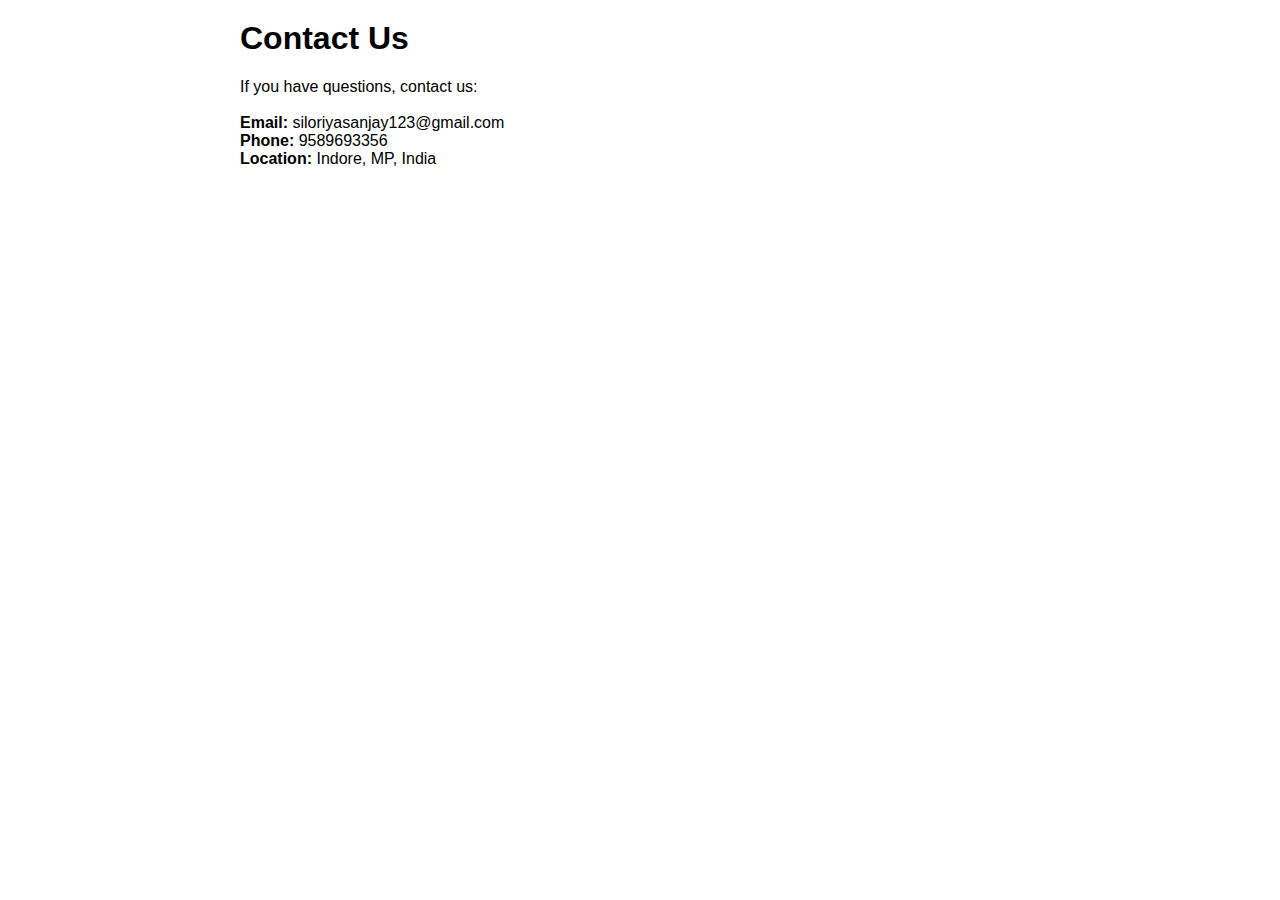
<file: contact.html>
<html><head><title>Contact Us | ExamStay</title></head>
    <body style="font-family:sans-serif;padding:20px;max-width:800px;margin:auto;">
    <h1>Contact Us</h1>
    <p>If you have questions, contact us:<br><br>
    <strong>Email:</strong> siloriyasanjay123@gmail.com<br>
    <strong>Phone:</strong> 9589693356<br>
    <strong>Location:</strong> Indore, MP, India</p>
    </body></html>
</file>
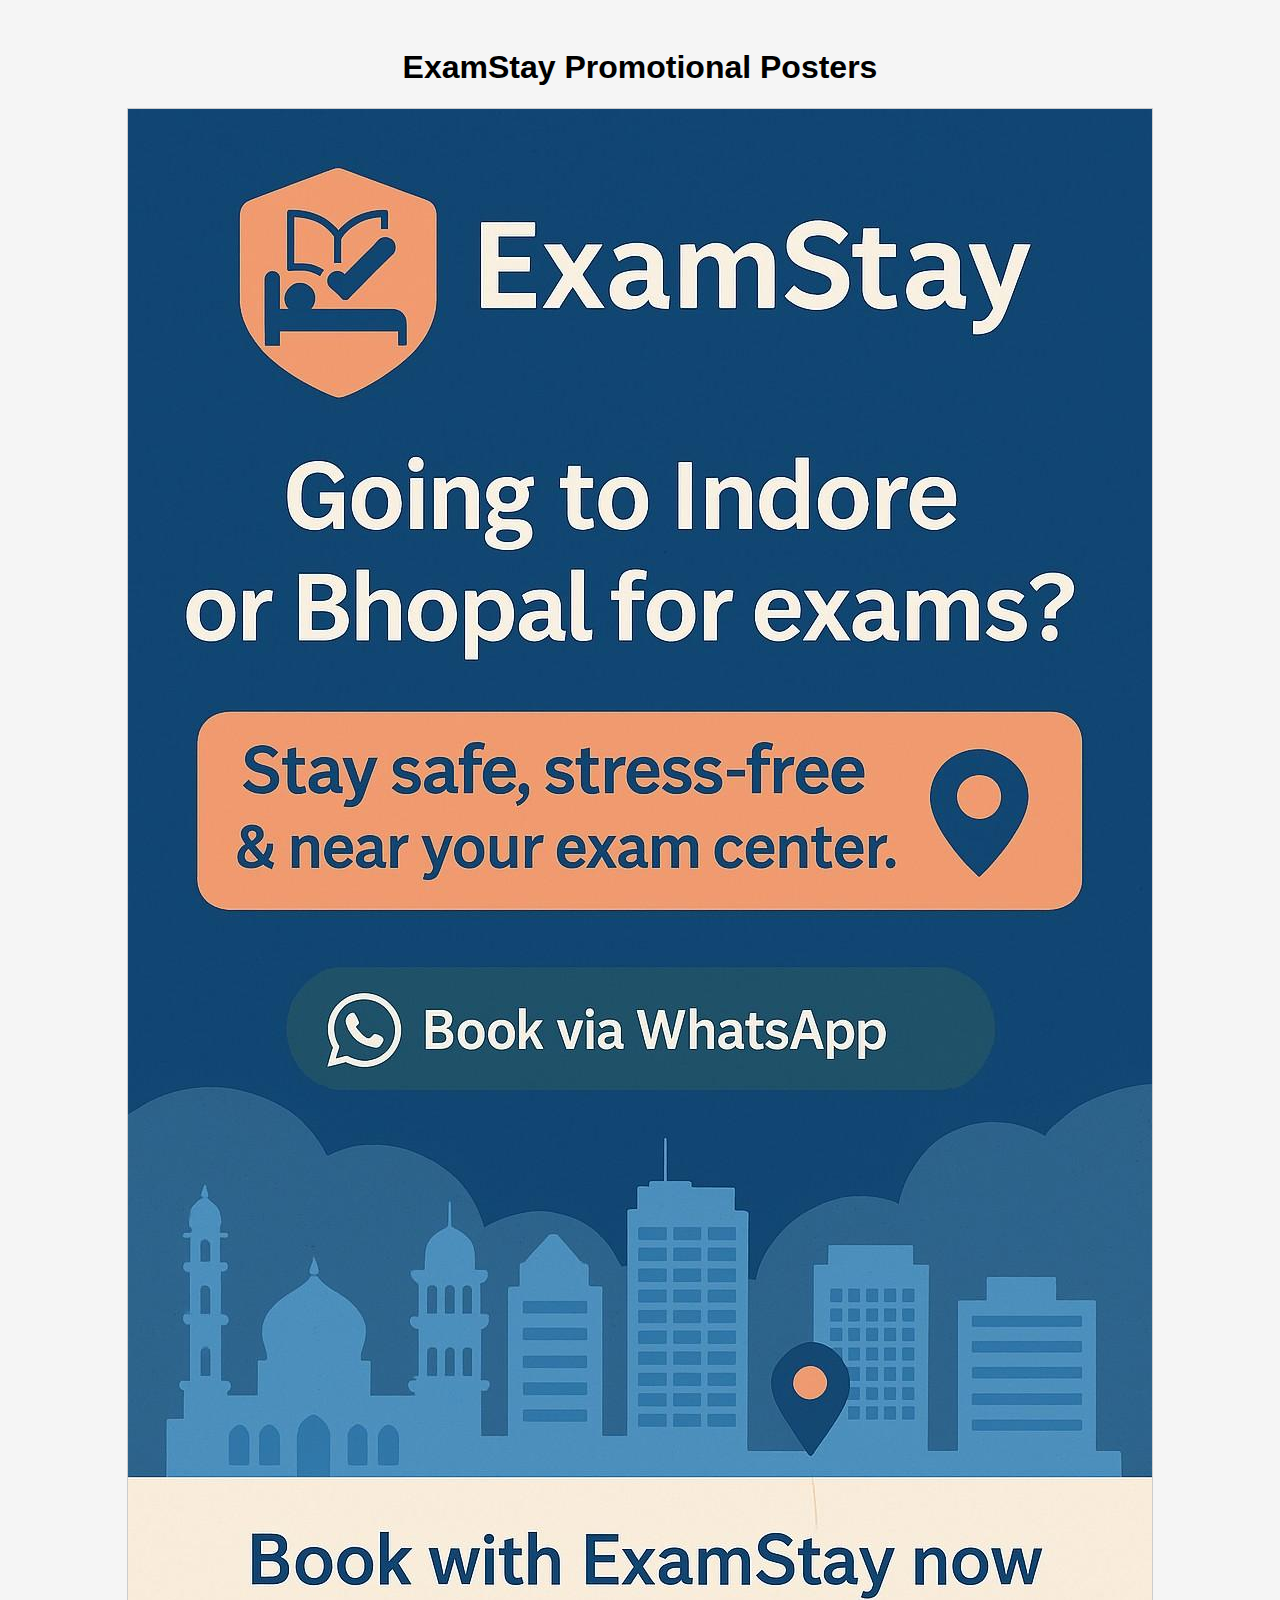
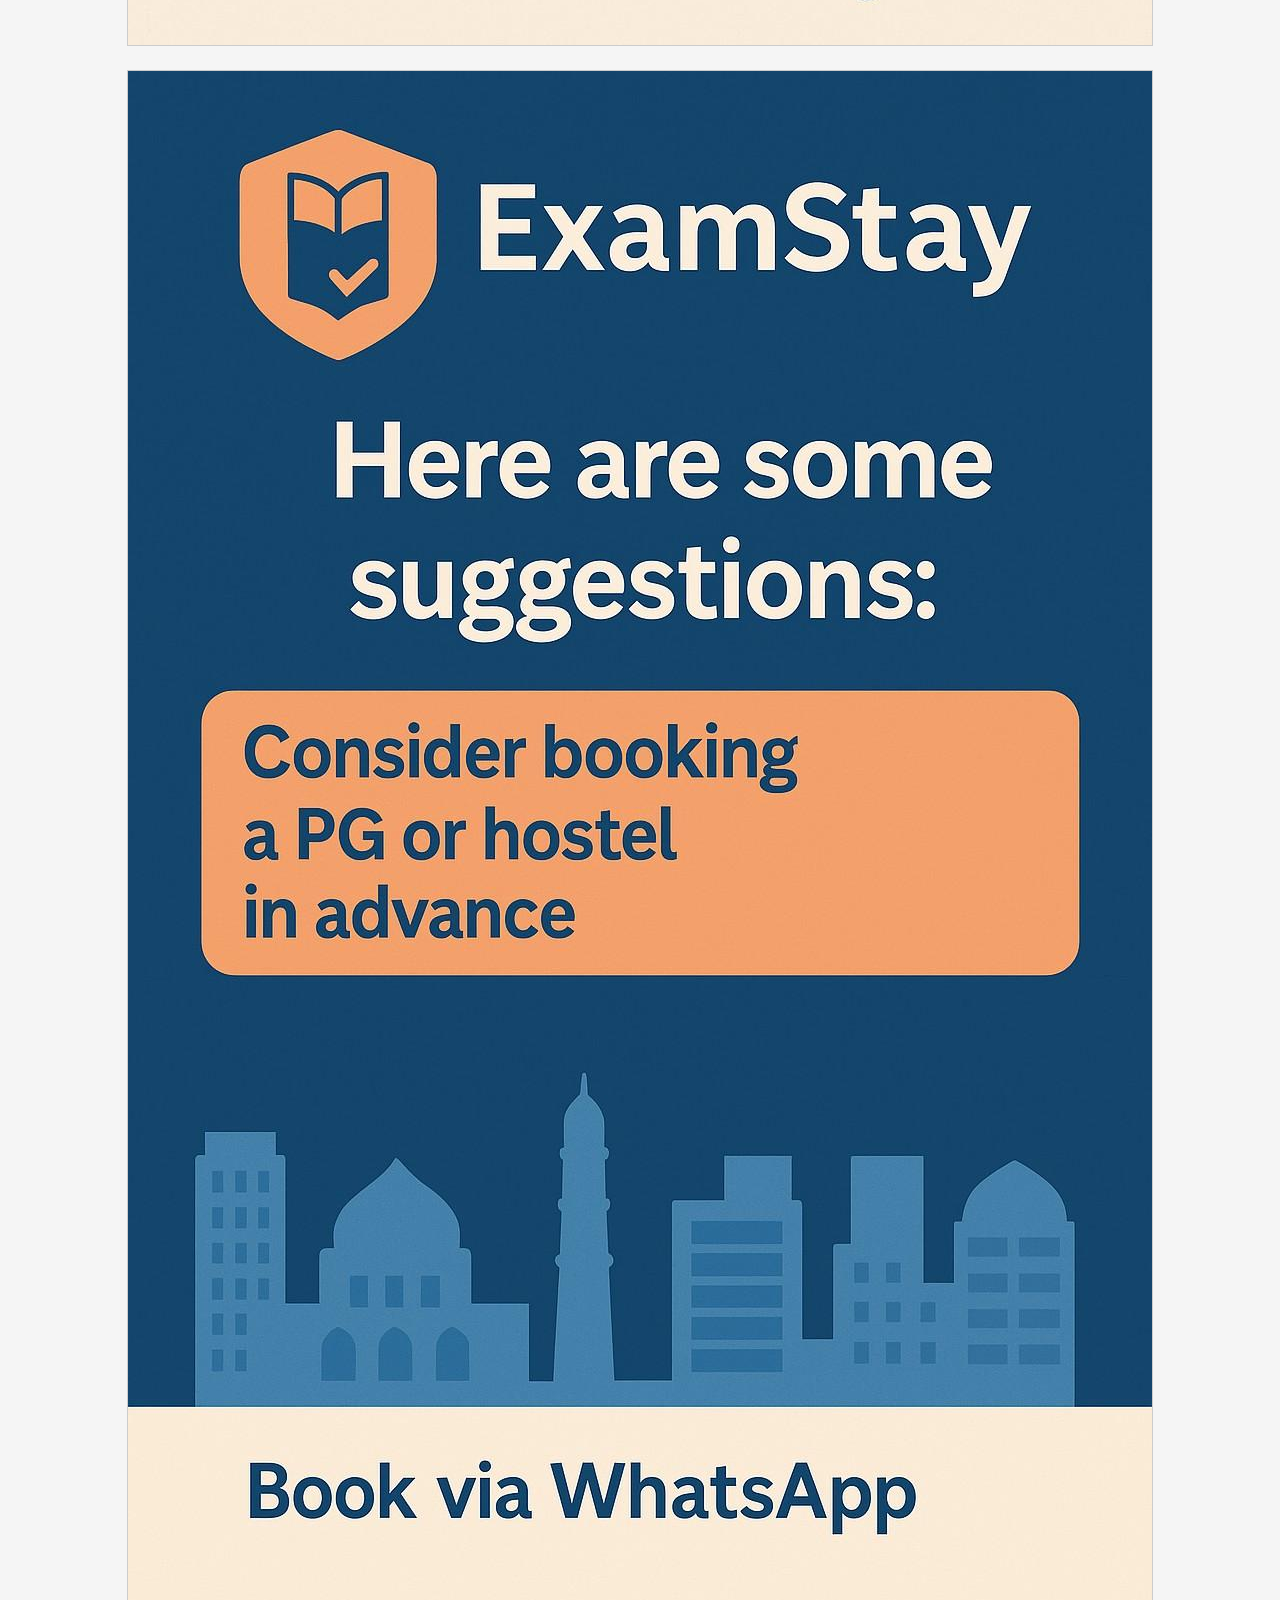
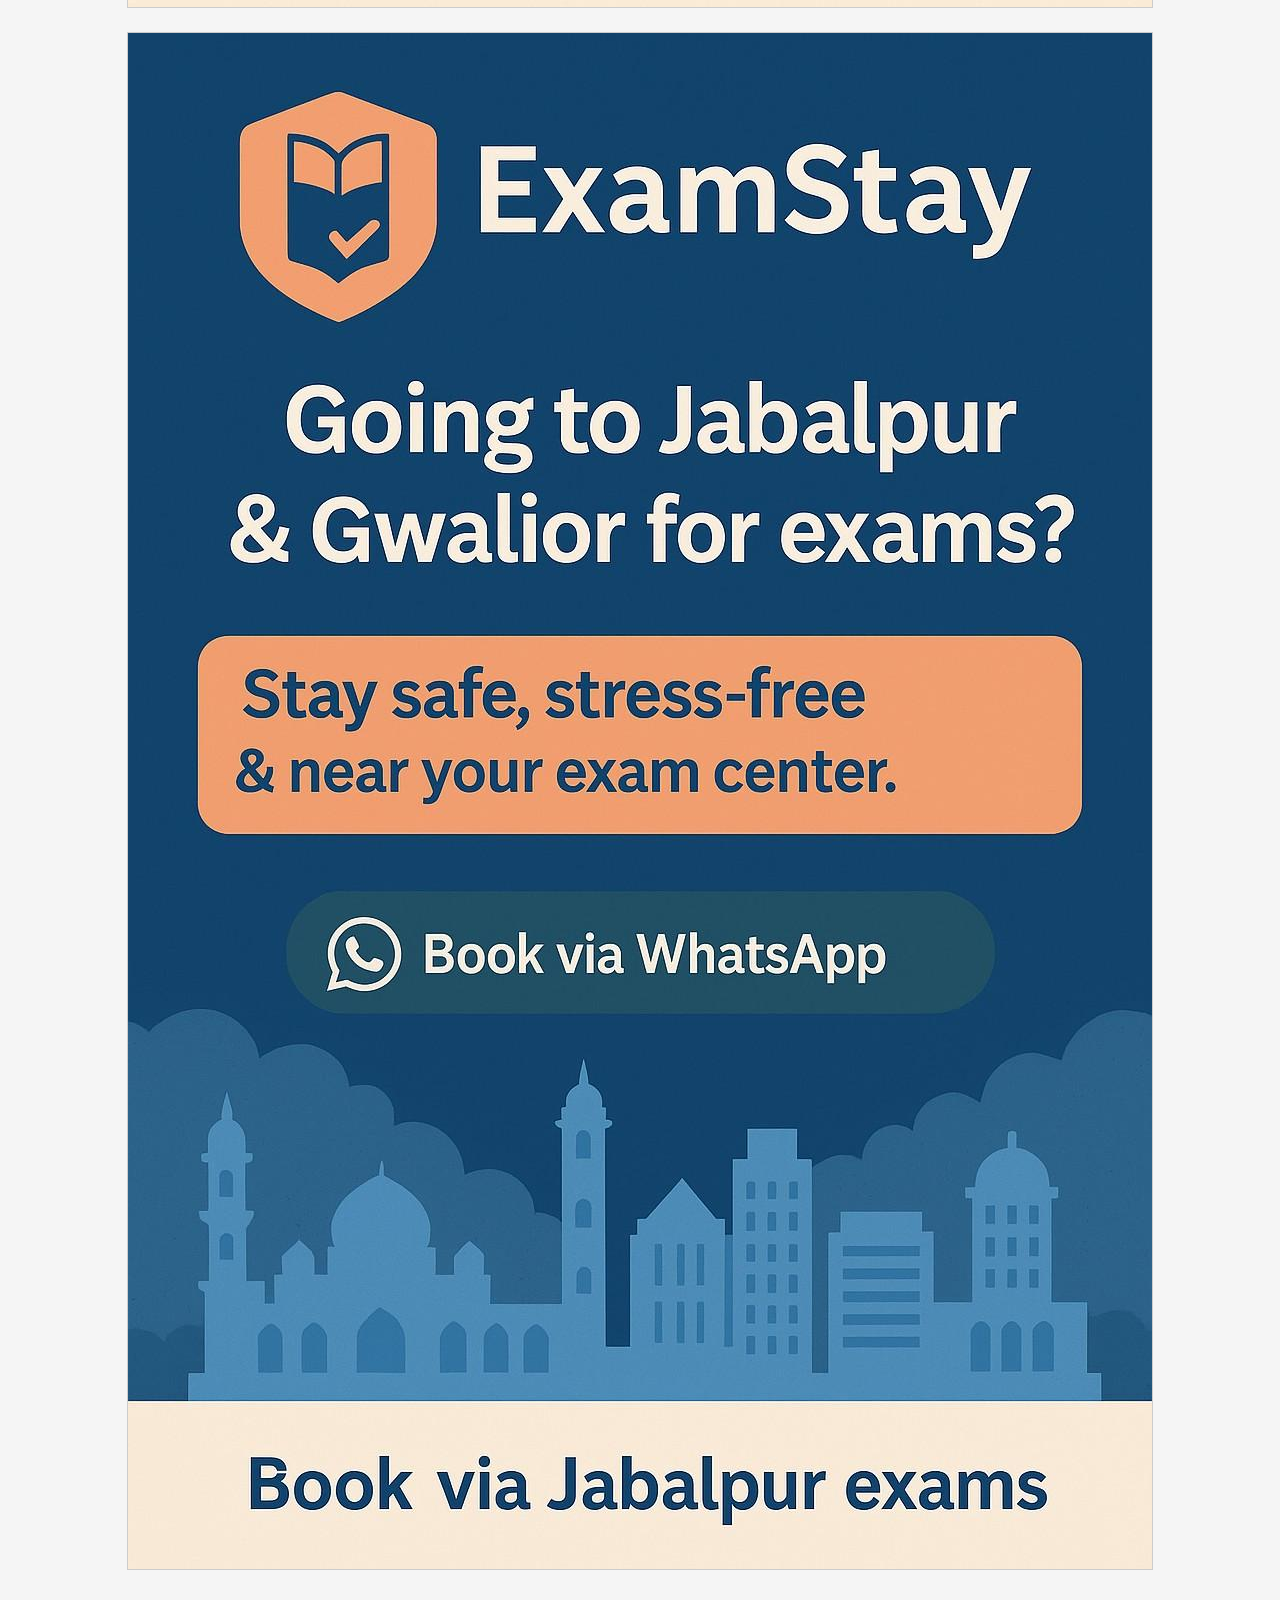
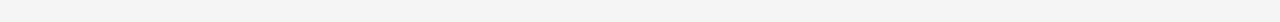
<file: posters.html>
<!DOCTYPE html>
<html lang="en">
<head>
    <meta charset="UTF-8">
    <title>ExamStay Posters</title>
    <style>
        body { font-family: Arial, sans-serif; text-align: center; background-color: #f5f5f5; padding: 20px; }
        img { max-width: 90%%; height: auto; margin-bottom: 20px; border: 1px solid #ccc; }
    </style>
</head>
<body>
    <h1>ExamStay Promotional Posters</h1>
    <img src="poster1.jpg" alt="Poster 1">
    <img src="poster2.jpg" alt="Poster 2">
    <img src="poster3.jpg" alt="Poster 3">
</body>
</html>
</file>
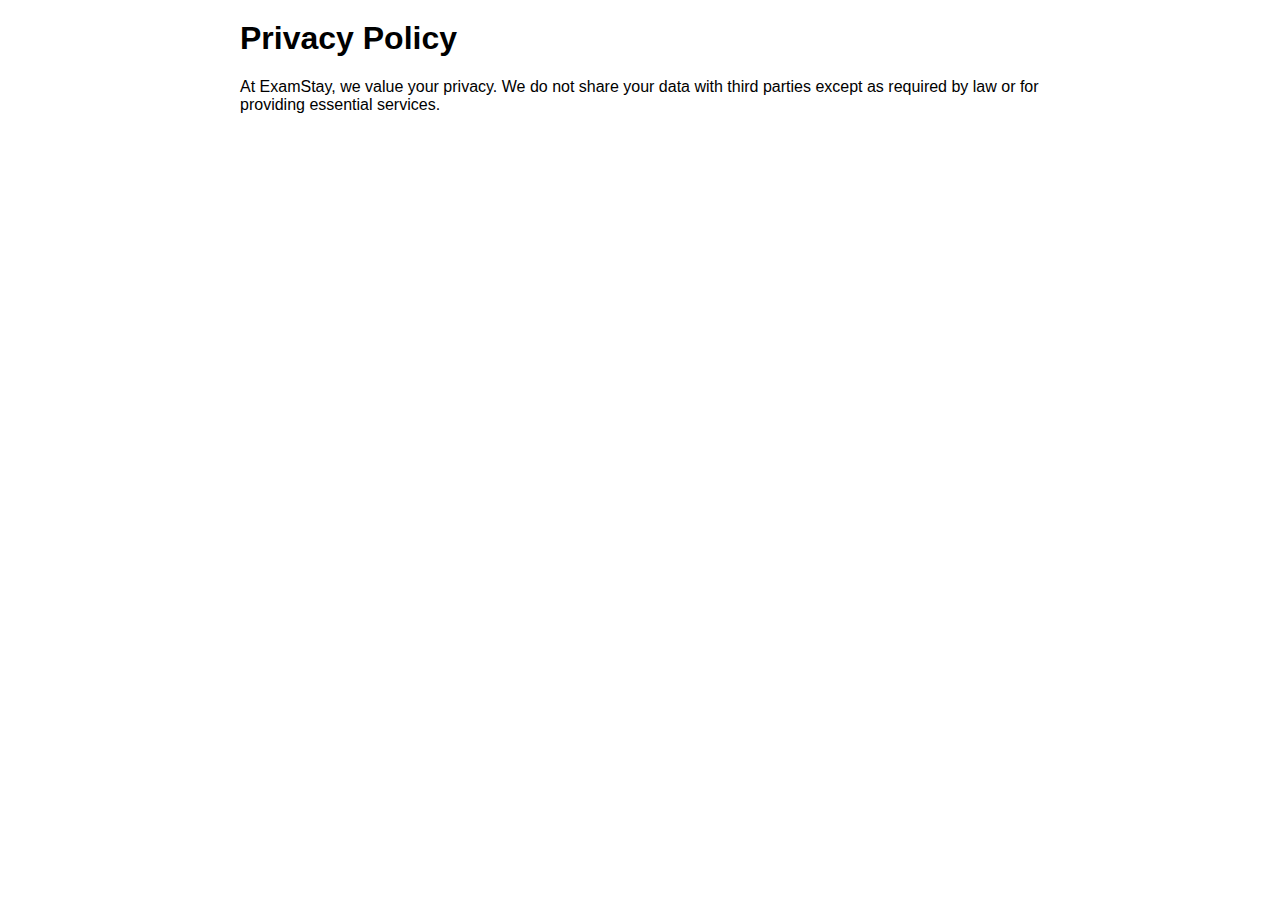
<file: privacy.html>
<html><head><title>Privacy Policy | ExamStay</title></head>
    <body style="font-family:sans-serif;padding:20px;max-width:800px;margin:auto;">
    <h1>Privacy Policy</h1>
    <p>At ExamStay, we value your privacy. We do not share your data with third parties except as required by law or for providing essential services.</p>
    </body></html>
</file>
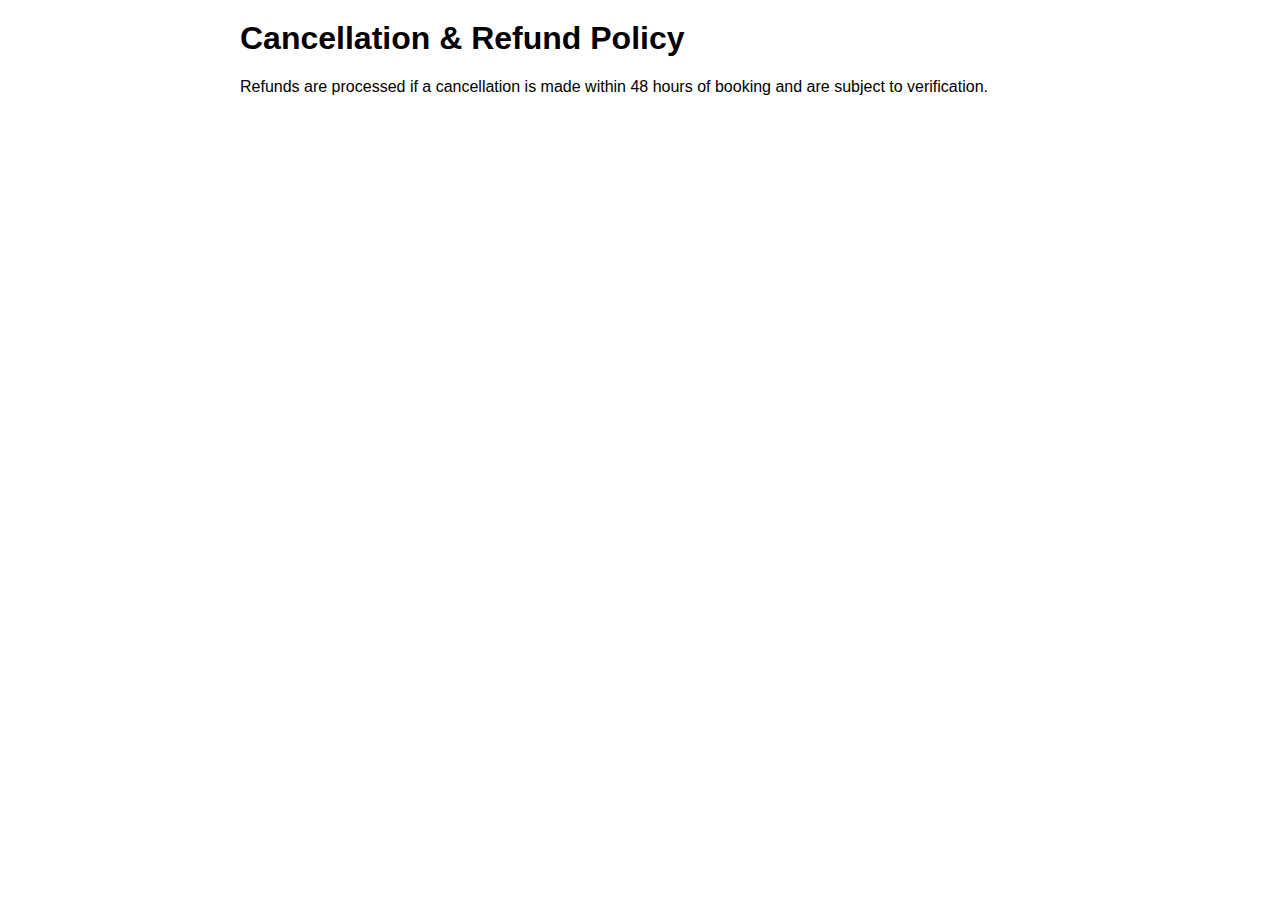
<file: refund.html>
<html><head><title>Cancellation & Refund | ExamStay</title></head>
    <body style="font-family:sans-serif;padding:20px;max-width:800px;margin:auto;">
    <h1>Cancellation & Refund Policy</h1>
    <p>Refunds are processed if a cancellation is made within 48 hours of booking and are subject to verification.</p>
    </body></html>
</file>
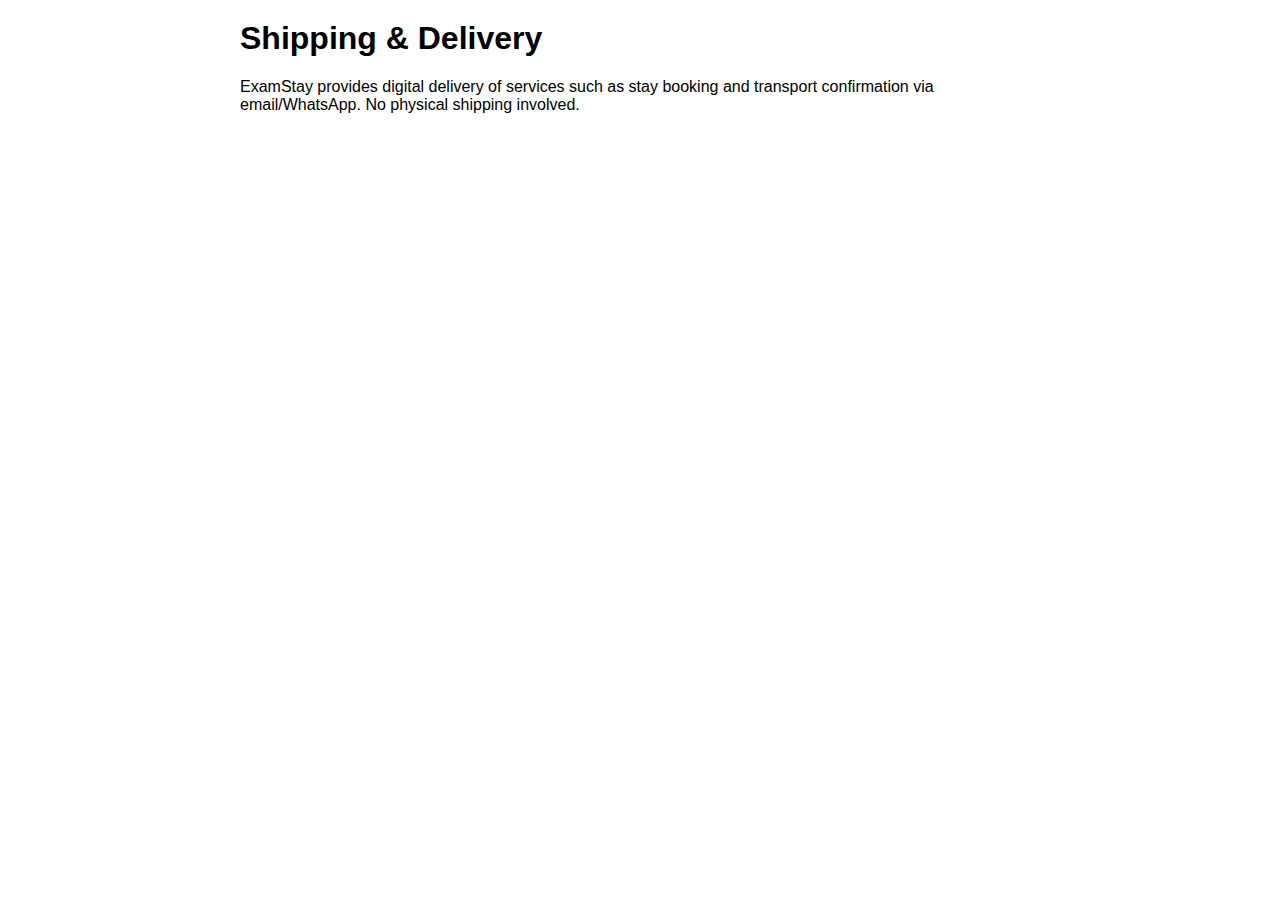
<file: shipping.html>
<html><head><title>Shipping & Delivery | ExamStay</title></head>
    <body style="font-family:sans-serif;padding:20px;max-width:800px;margin:auto;">
    <h1>Shipping & Delivery</h1>
    <p>ExamStay provides digital delivery of services such as stay booking and transport confirmation via email/WhatsApp. No physical shipping involved.</p>
    </body></html>
</file>
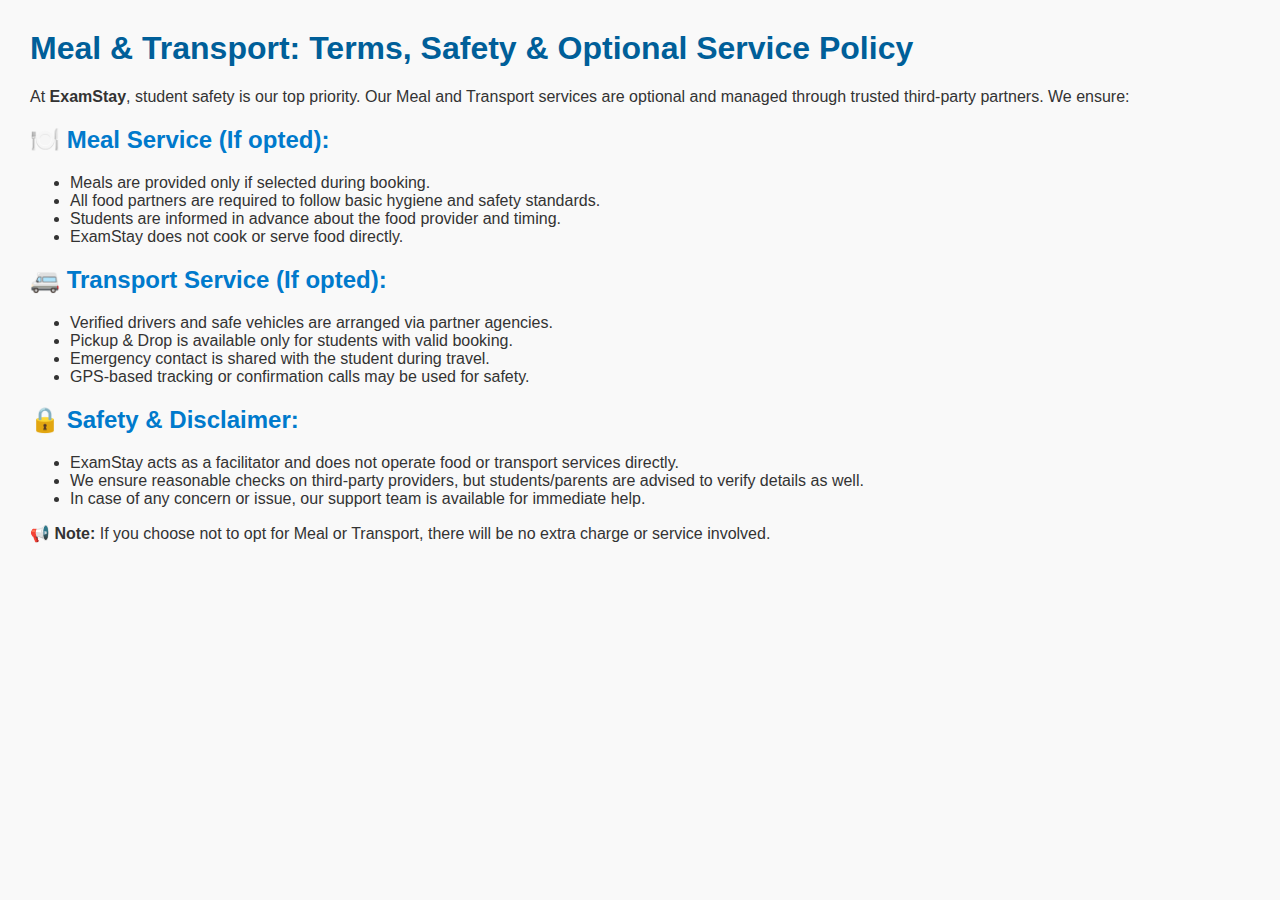
<file: student_safety_policy.html>
<!DOCTYPE html>
<html lang="en">
<head>
    <meta charset="UTF-8">
    <title>Meal & Transport Policy | ExamStay</title>
    <style>
        body {
            font-family: Arial, sans-serif;
            margin: 30px;
            background-color: #f9f9f9;
            color: #333;
        }
        h1 {
            color: #005f99;
        }
        h2 {
            color: #007acc;
        }
        ul {
            margin-top: 0;
        }
    </style>
</head>
<body>
    <h1>Meal & Transport: Terms, Safety & Optional Service Policy</h1>

    <p>At <strong>ExamStay</strong>, student safety is our top priority. Our Meal and Transport services are optional and managed through trusted third-party partners. We ensure:</p>

    <h2>🍽️ Meal Service (If opted):</h2>
    <ul>
        <li>Meals are provided only if selected during booking.</li>
        <li>All food partners are required to follow basic hygiene and safety standards.</li>
        <li>Students are informed in advance about the food provider and timing.</li>
        <li>ExamStay does not cook or serve food directly.</li>
    </ul>

    <h2>🚐 Transport Service (If opted):</h2>
    <ul>
        <li>Verified drivers and safe vehicles are arranged via partner agencies.</li>
        <li>Pickup & Drop is available only for students with valid booking.</li>
        <li>Emergency contact is shared with the student during travel.</li>
        <li>GPS-based tracking or confirmation calls may be used for safety.</li>
    </ul>

    <h2>🔒 Safety & Disclaimer:</h2>
    <ul>
        <li>ExamStay acts as a facilitator and does not operate food or transport services directly.</li>
        <li>We ensure reasonable checks on third-party providers, but students/parents are advised to verify details as well.</li>
        <li>In case of any concern or issue, our support team is available for immediate help.</li>
    </ul>

    <p><strong>📢 Note:</strong> If you choose not to opt for Meal or Transport, there will be no extra charge or service involved.</p>
</body>
</html>
</file>
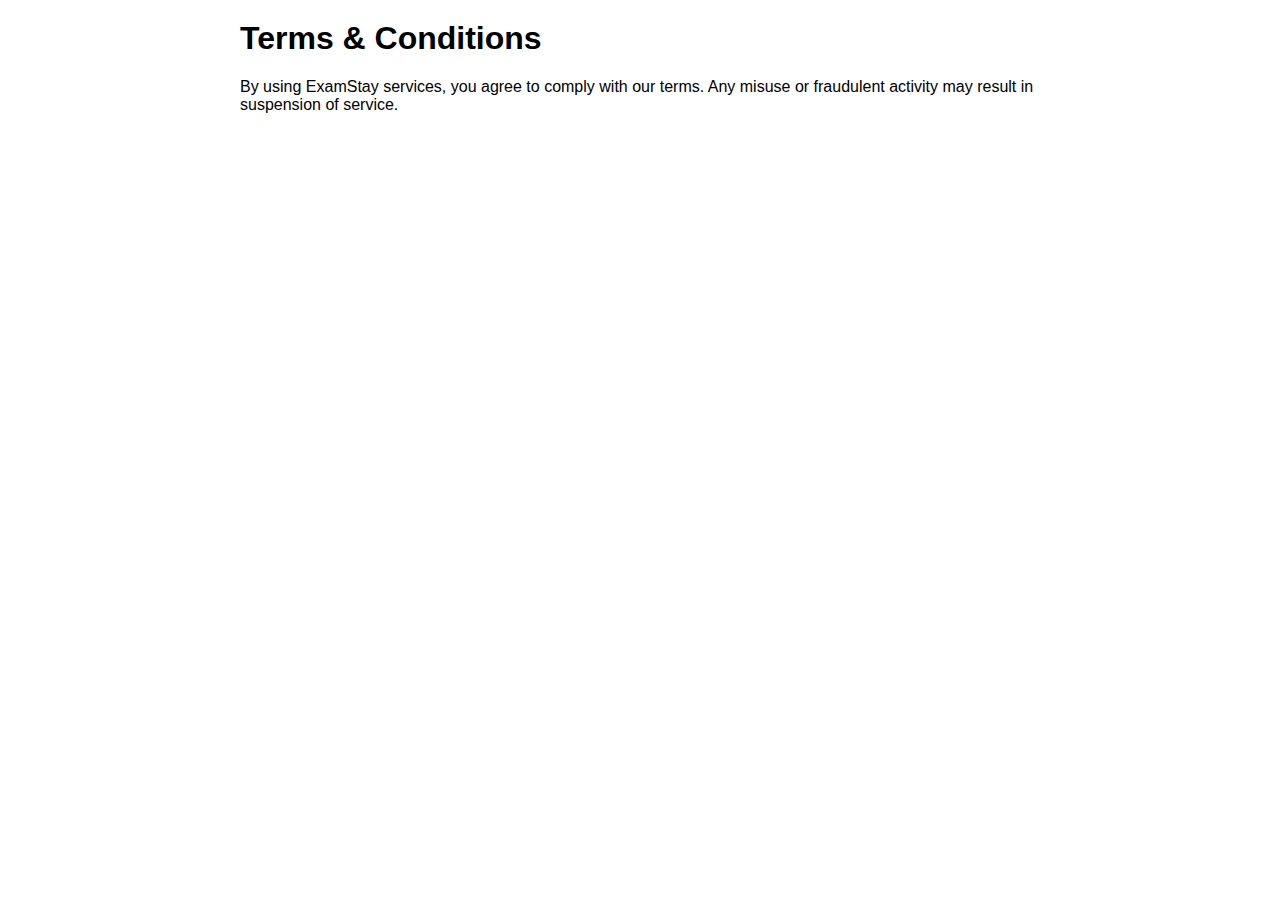
<file: terms.html>
<html><head><title>Terms & Conditions | ExamStay</title></head>
    <body style="font-family:sans-serif;padding:20px;max-width:800px;margin:auto;">
    <h1>Terms & Conditions</h1>
    <p>By using ExamStay services, you agree to comply with our terms. Any misuse or fraudulent activity may result in suspension of service.</p>
    </body></html>
</file>
